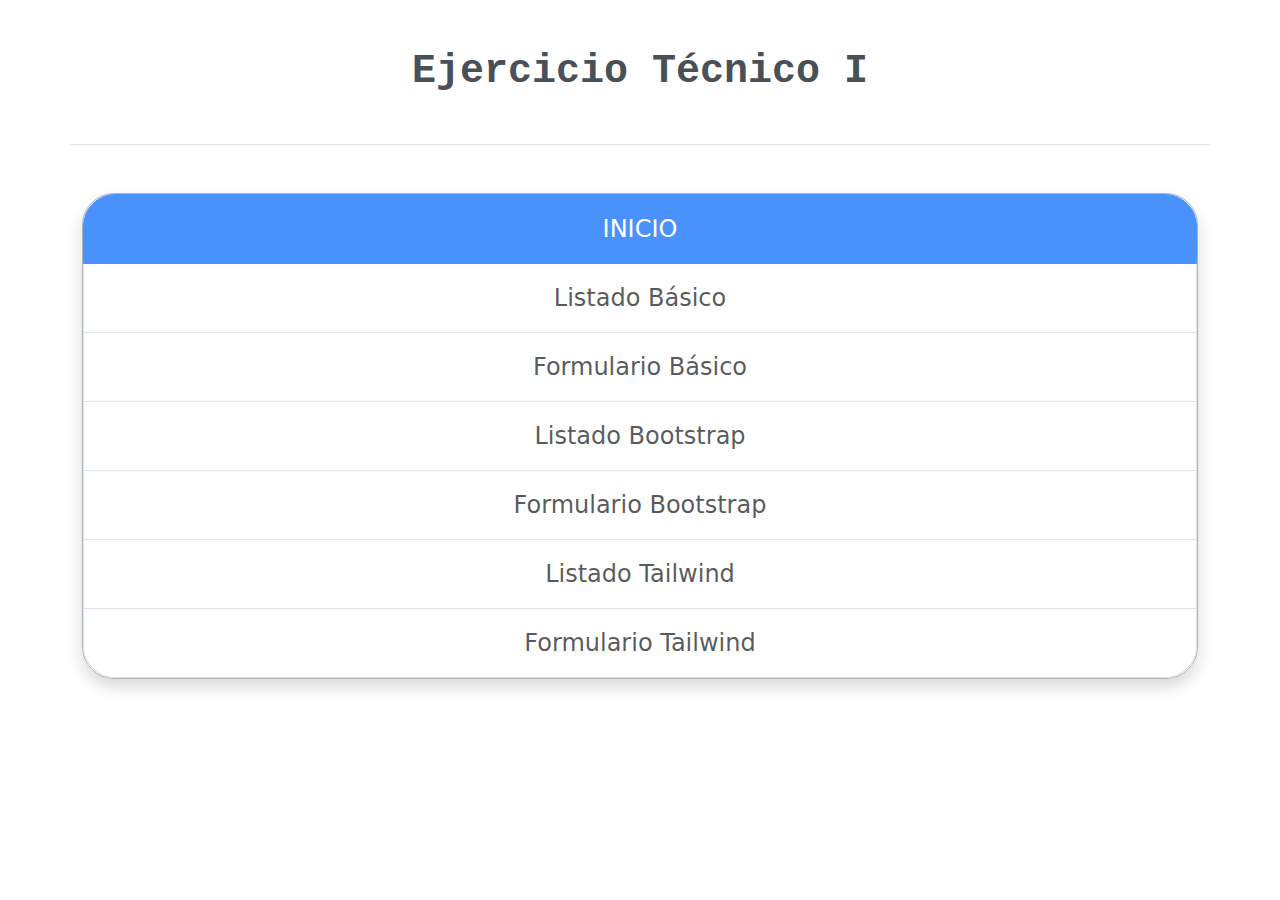
<file: index.html>
<!doctype html>
<html lang="en">

<head>
  <meta charset="utf-8">
  <meta name="viewport" content="width=device-width, initial-scale=1">
  <title>Ejercicio Técnico I</title>
  <link href="https://cdn.jsdelivr.net/npm/bootstrap@5.3.3/dist/css/bootstrap.min.css" rel="stylesheet"
    integrity="sha384-QWTKZyjpPEjISv5WaRU9OFeRpok6YctnYmDr5pNlyT2bRjXh0JMhjY6hW+ALEwIH" crossorigin="anonymous">
</head>

<body>
  <h1 class="text-center text-dark-emphasis my-5 fw-bold font-monospace">Ejercicio Técnico I</h1>

  <div class="container-sm text-center border-top">
    <div class="list-group shadow border border-dark-subtle rounded-5 my-5 mx-auto fs-4">
      <a href="#" class="list-group-item list-group-item-action active py-3 opacity-75" aria-current="true">INICIO</a>
      <a href="./listado/html_css/listadoBasico.html" class="list-group-item list-group-item-action py-3 text-body-secondary">Listado Básico</a>
      <a href="./formulario/html_css/formBasico.html" class="list-group-item list-group-item-action py-3 text-body-secondary">Formulario Básico</a>
      <a href="./listado/bootstrap/listadoBootstrap.html" class="list-group-item list-group-item-action py-3 text-body-secondary">Listado Bootstrap</a>
      <a href="./formulario/bootstrap/formBootstrap.html" class="list-group-item list-group-item-action py-3 text-body-secondary">Formulario Bootstrap</a>
      <a href="./listado/tailwindcss/listadoTailwind.html" class="list-group-item list-group-item-action py-3 text-body-secondary">Listado Tailwind</a>
      <a href="./formulario/tailwindcss/formTailwind.html" class="list-group-item list-group-item-action py-3 text-body-secondary">Formulario Tailwind</a>
    </div>
  </div>

  <script src="https://cdn.jsdelivr.net/npm/bootstrap@5.3.3/dist/js/bootstrap.bundle.min.js"
    integrity="sha384-YvpcrYf0tY3lHB60NNkmXc5s9fDVZLESaAA55NDzOxhy9GkcIdslK1eN7N6jIeHz"
    crossorigin="anonymous"></script>
</body>

</html>
</file>
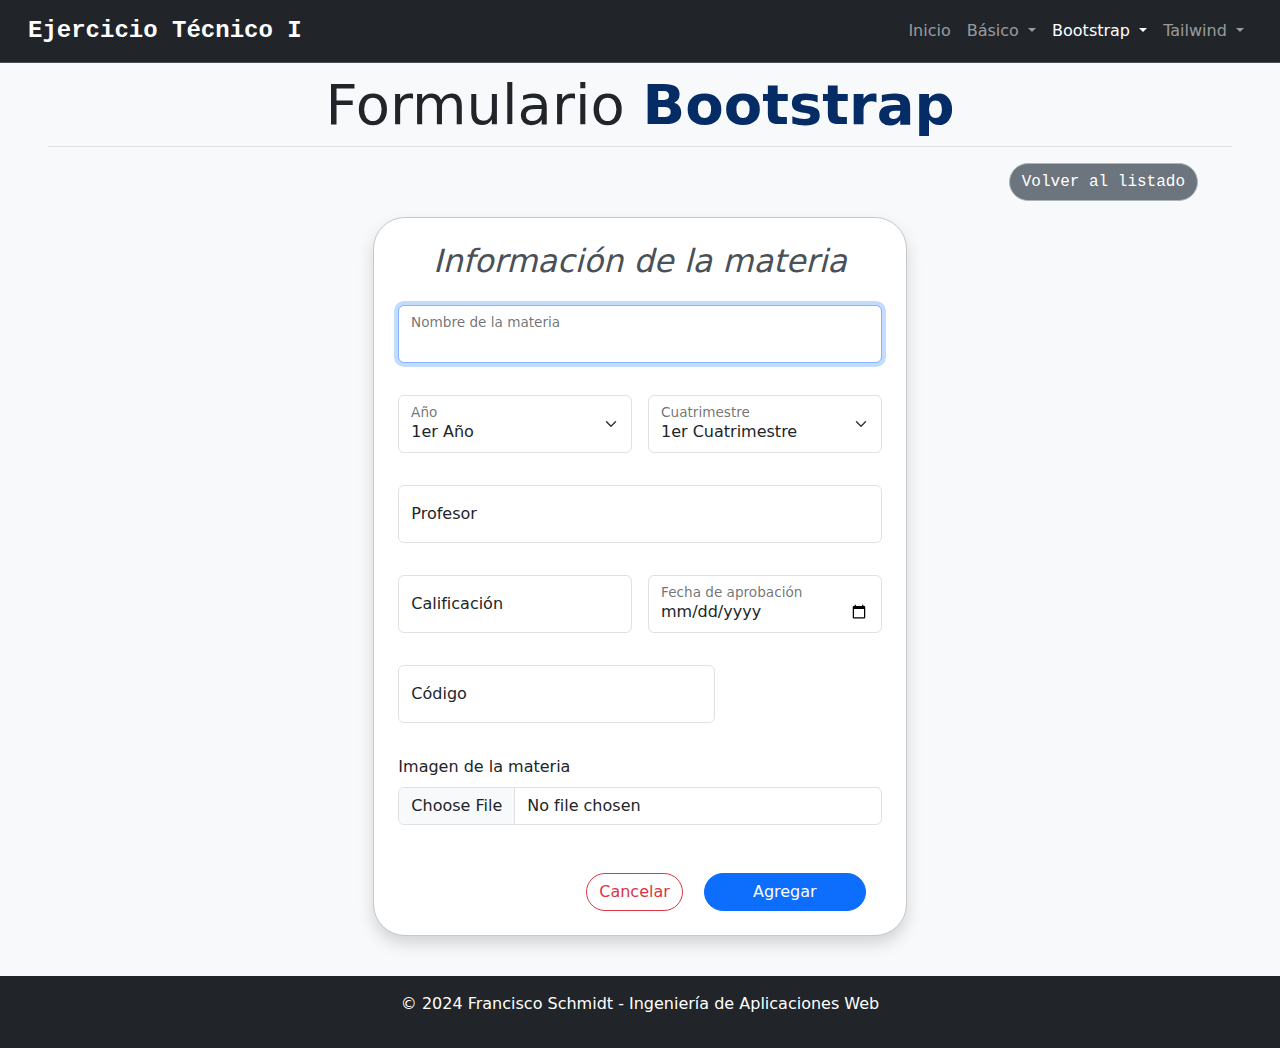
<file: formulario/bootstrap/formBootstrap.html>
<!doctype html>
<html lang="es">

<head>
  <meta charset="utf-8">
  <meta name="viewport" content="width=device-width, initial-scale=1">
  <title>Formulario Bootstrap</title>
  <link href="https://cdn.jsdelivr.net/npm/bootstrap@5.3.3/dist/css/bootstrap.min.css" rel="stylesheet"
    integrity="sha384-QWTKZyjpPEjISv5WaRU9OFeRpok6YctnYmDr5pNlyT2bRjXh0JMhjY6hW+ALEwIH" crossorigin="anonymous">
</head>

<body class="bg-light">
  <div class="container-fluid p-0">

    <nav class="navbar navbar-expand-md bg-dark border-bottom px-3" data-bs-theme="dark">
      <div class="container-fluid">
        <a class="navbar-brand font-monospace fw-bold fs-4" href="../../index.html">Ejercicio Técnico I</a>

        <button class="navbar-toggler" type="button" data-bs-toggle="collapse" data-bs-target="#navbarSupportedContent"
          aria-controls="navbarSupportedContent" aria-expanded="false" aria-label="Toggle navigation">
          <span class="navbar-toggler-icon"></span>
        </button>

        <div class="collapse navbar-collapse" id="navbarSupportedContent">
          <ul class="navbar-nav ms-auto mb-2 mb-lg-0">
            <li class="nav-item">
              <a class="nav-link" href="../../index.html">Inicio</a>
            </li>

            <li class="nav-item dropdown">
              <a class="nav-link dropdown-toggle" href="#" role="button" data-bs-toggle="dropdown"
                aria-expanded="false">
                Básico
              </a>
              <ul class="dropdown-menu dropdown-menu-end">
                <li><a class="dropdown-item" href="../../listado/html_css/listadoBasico.html  ">Listado</a></li>
                <li><a class="dropdown-item" href="../html_css/formBasico.html">Formulario</a></li>
              </ul>
            </li>

            <li class="nav-item dropdown">
              <a class="nav-link dropdown-toggle active" href="#" aria-current="page" role="button"
                data-bs-toggle="dropdown" aria-expanded="false">
                Bootstrap
              </a>
              <ul class="dropdown-menu dropdown-menu-end">
                <li><a class="dropdown-item" href="../../listado/bootstrap/listadoBootstrap.html">Listado</a></li>
                <li><a class="dropdown-item active" aria-current="page" href="#">Formulario</a></li>
              </ul>
            </li>

            <li class="nav-item dropdown">
              <a class="nav-link dropdown-toggle" href="#" aria-current="page" role="button" data-bs-toggle="dropdown"
                aria-expanded="false">
                Tailwind
              </a>
              <ul class="dropdown-menu dropdown-menu-end">
                <li><a class="dropdown-item" href="../../listado/tailwindcss/listadoTailwind.html">Listado</a></li>
                <li><a class="dropdown-item" href="../tailwindcss/formTailwind.html">Formulario</a></li>
              </ul>
            </li>
          </ul>
        </div>
      </div>
    </nav>

    <header class="mx-5 text-center border-bottom">
      <h1 class="my-2 display-4 ">Formulario <span class="fw-bold text-primary-emphasis">Bootstrap </span></h1>
    </header>

    <div class="container mt-3 text-end">
      <a class="btn btn-secondary font-monospace rounded-pill border border-dark-subtle"
        href="../../listado/bootstrap/listadoBootstrap.html" role="button">Volver al listado</a>
    </div>

    <div class="row m-0 justify-content-center">
      <div
        class="col-11 col-md-8 col-lg-5 p-4 my-3 text-start border border-secondary-subtle rounded-5 shadow bg-white">
        <h2 class="text-center text-dark-emphasis fst-italic mb-4">Información de la materia</h2>

        <form class="row g-3">

          <div class="col-12">
            <div class="form-floating mb-3">
              <input type="text" class="form-control" id="subject-name" name="subject-name" placeholder="Ingeniería de Aplicaciones Web" required autofocus>
              <label for="subject-name">Nombre de la materia</label>
            </div>
          </div>

          <div class="col-md-6">
            <div class="form-floating mb-3">
              <select class="form-select" id="year" name="year" aria-label="Seleccion de año">
                <option value="1">1er Año</option>
                <option value="2">2do Año</option>
                <option value="3">3er Año</option>
                <option value="4">4to Año</option>
                <option value="5">5to Año</option>
              </select>
              <label for="year">Año</label>
            </div>
          </div>

          <div class="col-md-6">
            <div class="form-floating mb-3">
              <select class="form-select" id="quarter" name="quarter" aria-label="Seleccion de cuatrimestre">
                <option value="1">1er Cuatrimestre</option>
                <option value="2">2do Cuatrimestre</option>
              </select>
              <label for="quarter">Cuatrimestre</label>
            </div>
          </div>

          <div class="col-12">
            <div class="form-floating mb-3">
              <input type="name" class="form-control" id="teacher" name="teacher" placeholder="Marcelo Sanchez">
              <label for="teacher">Profesor</label>
            </div>
          </div>

          <div class="col-md-6">
            <div class="form-floating mb-3">
              <input type="number" class="form-control" id="calification" name="calification" placeholder="10" min="1" max="10">
              <label for="calification">Calificación</label>
            </div>
          </div>

          <div class="col-md-6">
            <div class="form-floating mb-3">
              <input type="date" class="form-control" id="approval-date" name="approval-date">
              <label for="approval-date">Fecha de aprobación</label>
            </div>
          </div>

          <div class="col-md-8">
            <div class="form-floating mb-3">
              <input type="text" class="form-control" id="code" name="code" placeholder="5523" required>
              <label for="code">Código</label>
            </div>
          </div>

          <div class="col-md-12">
            <label for="img" class="form-label">Imagen de la materia</label>
            <input class="form-control" type="file" id="img" name="img">
          </div>

          <div class="col-12 text-end mt-5">
            <a class="btn btn-outline-danger rounded-pill" href="../../listado/bootstrap/listadoBootstrap.html"
              role="button">Cancelar
            </a>
            <button type="submit" class="btn btn-primary rounded-pill mx-3 px-5">Agregar</button>
          </div>
        </form>

      </div>
    </div>
  </div>

  <footer class="container-fluid p-3 mt-4 bg-dark text-white">
    <p class="text-center">&copy; 2024 Francisco Schmidt - Ingeniería de Aplicaciones Web</p>
  </footer>

  <script src="https://cdn.jsdelivr.net/npm/bootstrap@5.3.3/dist/js/bootstrap.bundle.min.js"
    integrity="sha384-YvpcrYf0tY3lHB60NNkmXc5s9fDVZLESaAA55NDzOxhy9GkcIdslK1eN7N6jIeHz"
    crossorigin="anonymous">
  </script>
</body>

</html>
</file>
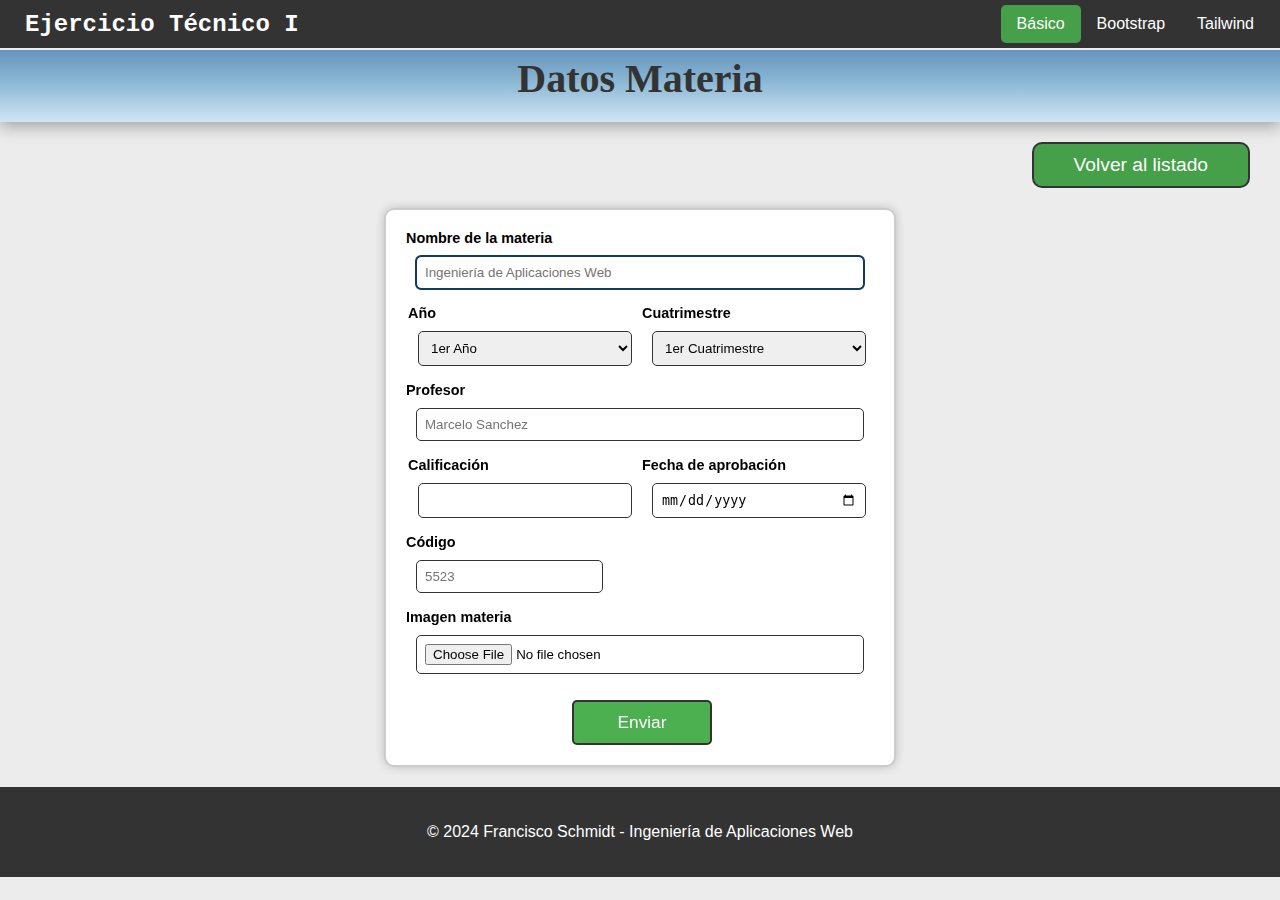
<file: formulario/html_css/formBasico.html>
<!DOCTYPE html>
<html lang="es">

<head>
    <meta charset="UTF-8">
    <meta name="viewport" content="width=device-width, initial-scale=1.0">
    <title>Formulario básico</title>
    <link rel="stylesheet" href="../../css/navbar.css">
    <link rel="stylesheet" href="styles.css">
</head>

<body>
    <header>
        <nav class="navbar">
            <a href="../../index.html" class="logo">Ejercicio Técnico I</a>
            <ul>
                <li><a class="active" href="#">Básico</a></li>    
                <li><a href="../../listado/bootstrap/listadoBootstrap.html">Bootstrap</a></li> 
                <li><a href="../../listado/tailwindcss/listadoTailwind.html">Tailwind</a></li>          
            </ul>
        </nav>
        <h1>Datos Materia </h1>
    </header>

    <div class="to-list-container">
        <a class="to-list" href="../../listado/html_css/listadoBasico.html">Volver al listado<a>
    </div>

        <main class="flex-container">
            <form>
                <label for="subject-name">Nombre de la materia</label>
                <input id="subject-name" name="subject-name" type="text" placeholder="Ingeniería de Aplicaciones Web" autofocus required>
                <br>

                <fieldset>
                    <label id="year-label" for="year">Año</label>
                    <select id="year" name="year">
                        <option>1er Año</option>
                        <option>2do Año</option>
                        <option>3er Año</option>
                        <option>4to Año</option>
                        <option>5to Año</option>
                    </select>

                    <label id="quarter-label" for="quarter">Cuatrimestre</label>
                    <select id="quarter" name="quarter">
                        <option>1er Cuatrimestre</option>
                        <option>2do Cuatrimestre</option>
                    </select>
                </fieldset>
                <br>

                <label for="teacher">Profesor</label>
                <input id="teacher" name="teacher" type="name" placeholder="Marcelo Sanchez">
                <br>

                <fieldset>
                    <label id="calification-label" for="calification">Calificación</label>
                    <input id="calification" name="calification" type="number" min="1" max="10">
                    <br>

                    <label id="approval-date-label" for="approval-date">Fecha de aprobación</label>
                    <input id="approval-date" name="approval-date" type="date">
                </fieldset>
                <br>

                <label for="code">Código</label>
                <input id="code" name="code" type="text" placeholder="5523" required>
                <br>

                <label for="img">Imagen materia</label>
                <input id="img" name="img" type="file">
                <br>

                <input type="submit" value="Enviar">
            </form>

        </main>

    <footer>
        <p>&copy; 2024 Francisco Schmidt - Ingeniería de Aplicaciones Web</p>
    </footer>
</body>

</html>
</file>
<file: css/navbar.css>
* {
    box-sizing: border-box;
}

header {
    padding-bottom: 15px;
    margin-bottom: 20px;
    text-align: center;
    background:linear-gradient(to top, #D0E4F5, #8BB7D4, #5A89B7, #2C598E);
    box-shadow: 0px 5px 15px rgba(0, 0, 0, 0.3);
}

h1 {
    font-size: 2.5em;
    color: #333;
    padding: 0 10px;
    font-family: Georgia, 'Times New Roman', Times, serif;
    margin: 5px;
}


/* Estilos de la barra de navegación */
.navbar {
    display: flex;
    justify-content: space-between;
    align-items: center;
    background: #333;
    padding-right: 10px;
    border-bottom: #ececec 2px solid;

}

.navbar .logo {
    margin-left: 25px;
    margin-bottom: 10px;
    margin-top: 10px;
    text-decoration: none;
    color: white;
    font-family: 'Courier New', Courier, monospace;
    font-size: 1.5em;
    font-weight: bold;
}

.navbar ul {
    display: flex;
    align-items: center;
    list-style-type: none;
    margin: 0;
    padding: 0;
    overflow: hidden;
    background-color: #333;
}


.navbar li a {
    display: block;
    color: white;
    text-align: center;
    padding: 10px 16px;
    margin: 5px 0;
    border-radius: 5px;
    text-decoration: none;
}

.navbar li a:hover {
    background-color: #111;
}

.active {
    background-color: #45a049;
}

@media screen and (max-width: 768px) {
    .navbar {
        flex-direction: column;
        padding: 5px 0;
    }

    .navbar ul {
        width: 100%;
        flex-direction: column;
    }

    .navbar li {
        width: 100%;
    }

    .navbar li a {
        margin: 0 5px;
    }

}
</file>
<file: formulario/html_css/styles.css>
/* Estilos generales */

body{
    font-family:Verdana, Geneva, Tahoma, sans-serif;
    margin: 0;
    padding: 0;
    background-color: #ececec;
}

.flex-container {
    display: flex;
    justify-content: center;
}

.to-list-container {
    overflow: auto;
    margin-right: 30px;
}

.to-list{
    float: right;
    color: #fff;
    text-decoration: none;
    background-color: #45a049;
    padding: 10px 40px;
    border: 2px solid #333;
    border-radius: 10px;
    cursor: pointer;
    font-size: 1.2em;
    
    transition: background-color 0.3s ease
}

.to-list:hover {
    background-color: #396e3c;
}

/* Estilos del formulario */

form {
    font-size: 0.9em;
    background-color: #ffffff;
    border: 2px solid #ccc;
    border-radius: 10px;
    width: 40%;
    padding: 20px;
    margin-top: 20px;
    margin-bottom: 20px;
    display: flex;
    flex-direction: column;
    justify-content: flex-start;
    flex-wrap: wrap;
    box-shadow: 0 0 10px rgba(0, 0, 0, 0.2);
}

label {
    margin-bottom: 10px;
    font-weight: bold;
}

input, select {
    border-radius: 5px;
    border: #333 solid 1.5px;
    padding: 8px;
    margin: 0 10px;
    width: calc(100% - 20px);
    box-sizing: border-box;
}

input:focus, select:focus {
    outline: #103d5c solid 2px;
    outline-offset: -1px;
}

fieldset {
    display: flex;
    flex-wrap: wrap;
    border: none;
    width: 100%;
    padding: 0;
}

#year-label, #quarter-label, #calification-label, #approval-date-label {
    width: 50%;
}

#year {
    width: calc(50% - 20px);
    order: 3;
}

#quarter {
    width: calc(50% - 20px);
    order: 4;
}

#calification {
    width: calc(50% - 20px);
    order: 3;
}

#approval-date {
    width: calc(50% - 20px);
    order: 4;
}

#code {
    width: 40%;
}

input[type="submit"] {
    background-color: #4CAF50;
    color: #fff;
    font-size: 1.2em;
    border: 2px solid #333;
    padding: 10px 20px;
    margin-top: 10px;
    border-radius: 5px;
    cursor: pointer;
    transition: background-color 0.3s ease;
    align-self: center;
    width: 30%;
}

input[type="submit"]:hover {
    background-color: #45a049;
}

footer{
    background-color: #333;
    color: #fff;
    text-align: center;
    padding: 20px 20px;

}

/* Estilos responsivos */
@media screen and (max-width: 992px) {
    form {
        width: 50%;
    }
}

@media screen and (max-width: 768px) {
    form {
        width: 60%;
    }
}


@media screen and (max-width: 480px) {
    form {  
        width: 90%;
    }

    .to-list {
        padding: 6px 10px;
    }
}
</file>
